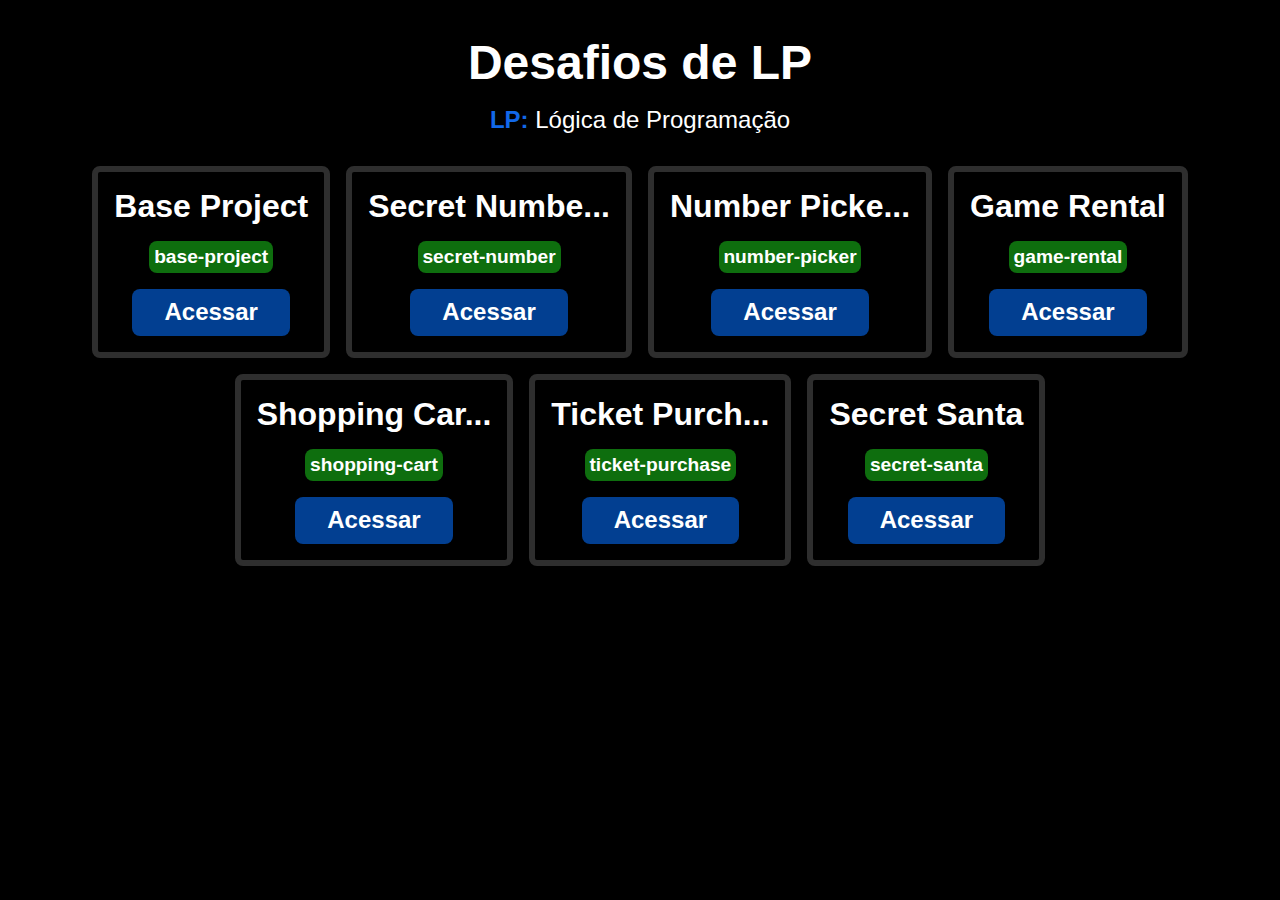
<file: index.html>
<!DOCTYPE html>
<html lang="pt-br">
<head>
    <meta charset="UTF-8">
    <meta name="viewport" content="width=device-width, initial-scale=1.0">
    <title>Página Inicial | Desafios de Lógica</title>
    <link rel="shortcut icon" href="https://i.ibb.co/WpnttgY3/logo.png" type="image/x-icon">
    <link rel="stylesheet" href="base-project/css/style.css">
    <style>
        .container__section {
            gap: 1rem;
        }

        .projects {
            padding: 1rem;
        }

        .project {
            border: 0.4rem solid var(--gray-color);
            border-radius: 0.5rem;
            padding: 1rem;
        }
    </style>
</head>
<body>
    <main class="container">
        <section class="container__section model__vertical model__center">
            <h1 class="container__title">Desafios de LP</h1>
            <p class="container__text">
                <span class="container__emphasis">LP: </span>
                Lógica de Programação
            </p>

            <div class="projects model__horizontal model__center model__break" id="project-list-element"></div>
        </section>
    </main>

    <script src="script.js" defer></script>
</body>
</html>
</file>
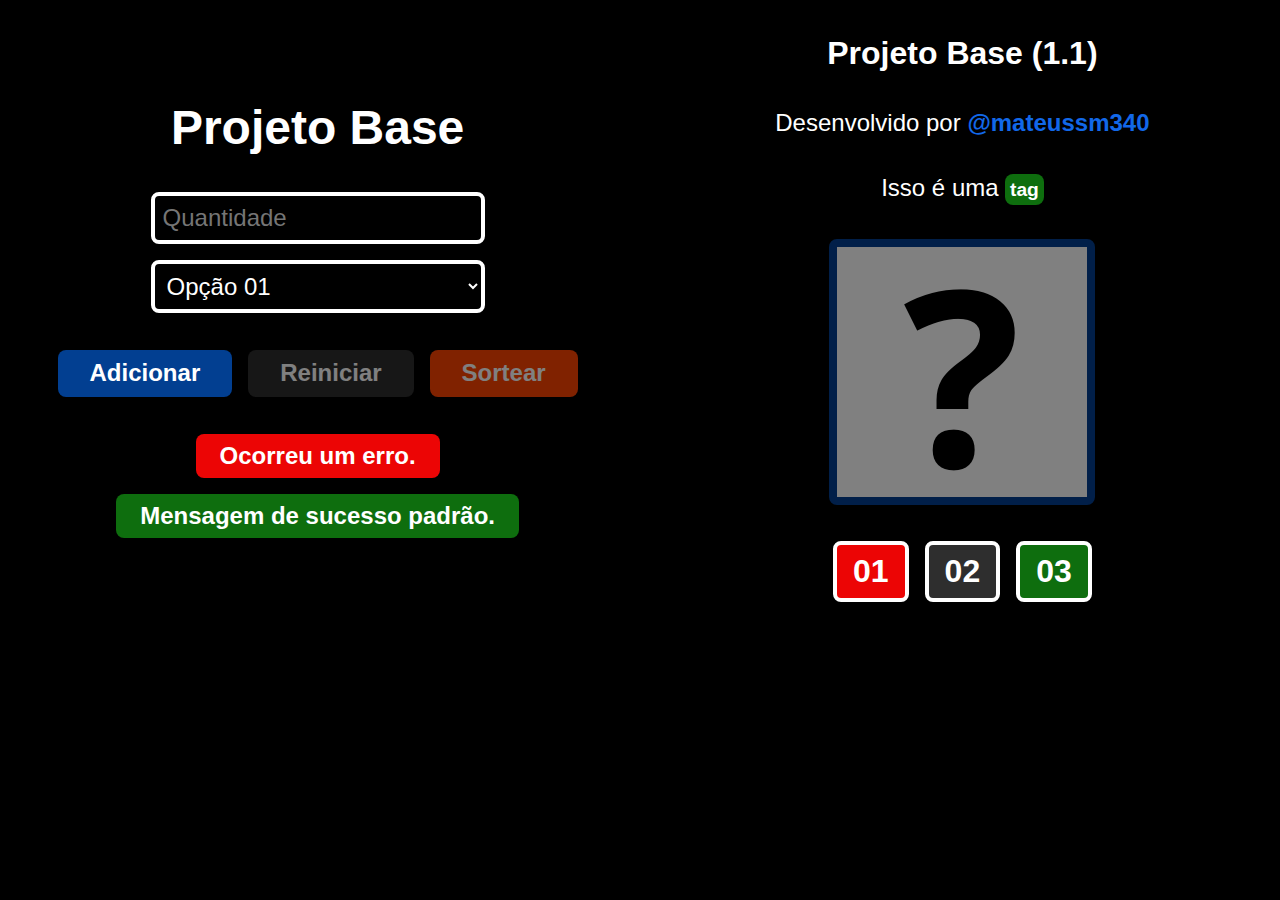
<file: base-project/index.html>
<!DOCTYPE html>
<html lang="pt-br">
<head>
    <meta charset="UTF-8">
    <meta name="viewport" content="width=device-width, initial-scale=1.0">
    <title>Projeto Base | Desafios de Lógica</title>
    <link rel="shortcut icon" href="../assets/games/logo.png" type="image/x-icon">
    <link rel="stylesheet" href="css/style.css">
</head>
<body>
    <main class="container model__horizontal model__center">
        <section class="container__section model__vertical model__center">
            <h1 class="container__title">Projeto Base</h1>

            <div class="model__vertical model__center">
                <input type="number" id="number-quantity" name="number-quantity" placeholder="Quantidade" class="container__text-box"/>

                <select id="options-list" name="options-list" class="container__text-box">
                    <option value="1">Opção 01</option>
                    <option value="2">Opção 02</option>
                </select>
            </div>

            <div class="model__horizontal model__center model__break">
                <button class="container__button model__blue-color">
                    Adicionar
                </button>
                <button class="container__button model__gray-color" disabled>
                    Reiniciar
                </button>
                <button class="container__button model__orange-color" disabled>
                    Sortear
                </button>
            </div>

            <div class="container__messages model__vertical model__center">
                <span class="container__message container__danger model__red-color">
                    Ocorreu um erro.
                </span>
                <span class="container__message container__success model__green-color">
                    Mensagem de sucesso padrão.
                </span>
            </div>
        </section>

        <section class="container__section model__vertical model__center">
            <h2 class="container__subtitle">Projeto Base (1.1)</h2>

            <p class="container__text">
                Desenvolvido por 
                <span class="container__emphasis">@mateussm340</span>
            </p>

            <p class="container__text">
                Isso é uma 
                <span class="container__tag model__green-color">tag</span>
            </p>

            <div class="model__vertical model__center">
                <img src="../assets/games/logo.png" alt="Imagem com um ponto de interrogação centralizado" class="container__image container__opacity-image"/>
            </div>

            <div class="model__horizontal model__center model__break">
                <div class="container__box model__red-color">01</div>
                <div class="container__box model__gray-color">02</div>
                <div class="container__box model__green-color">03</div>
            </div>
        </section>
    </main>
</body>
</html>
</file>
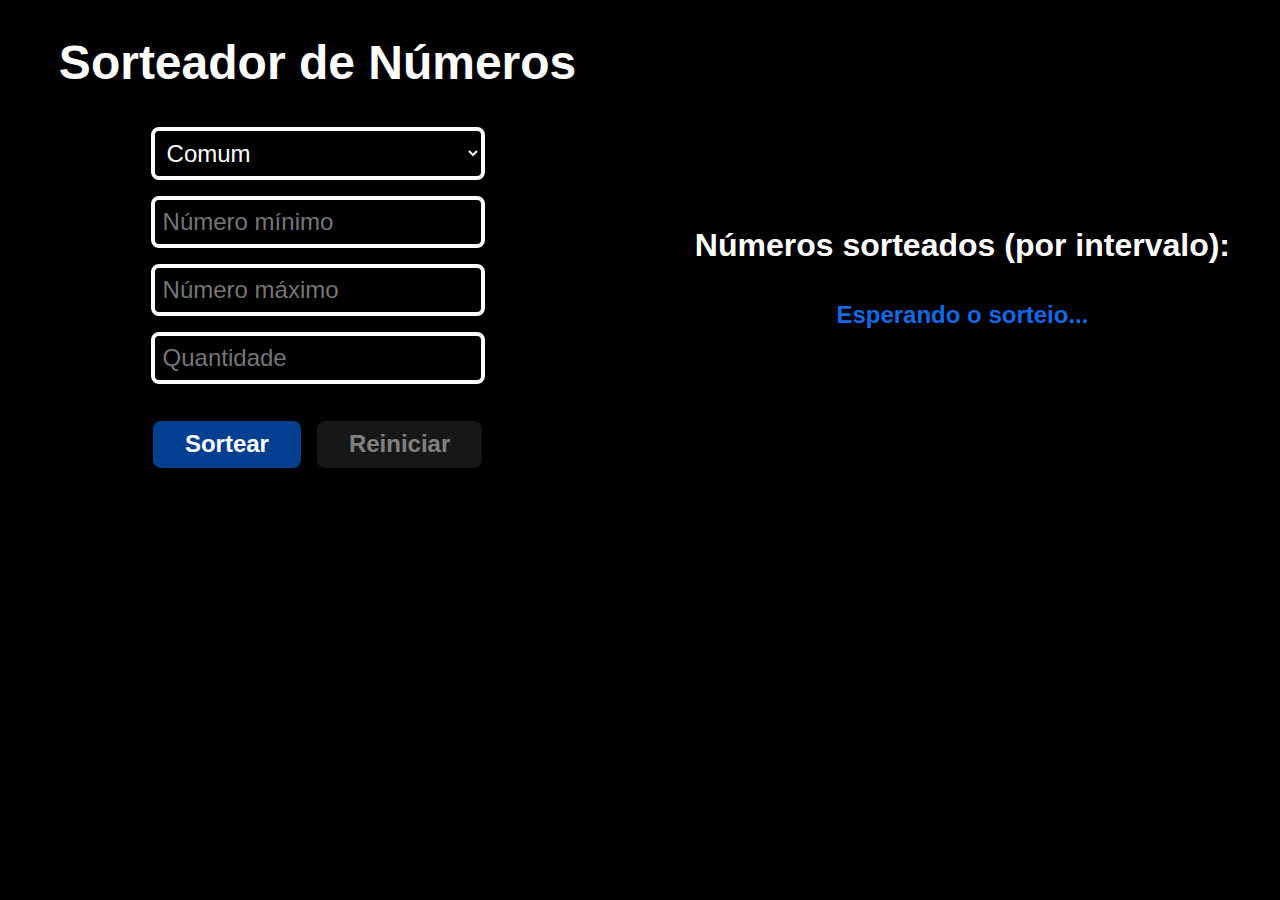
<file: number-picker/index.html>
<!DOCTYPE html>
<html lang="pt-br">
<head>
    <meta name="viewport" content="width=device-width, initial-scale=1.0">
    <meta charset="UTF-8">
    <title>Sorteador de Números | Desafios de Lógica</title>
    <link rel="shortcut icon" href="https://i.ibb.co/WpnttgY3/logo.png" type="image/x-icon">
    <link rel="stylesheet" href="../base-project/css/style.css">
</head>
<body>
    <main class="container model__horizontal model__center">
        <section class="container__section model__vertical model__center">
            <h1 class="container__title">Sorteador de Números</h1>

            <div class="model__vertical model__center">
                <select id="options-list" name="options-list" class="container__text-box">
                    <option value="1">Comum</option>
                    <option value="2">Pares</option>
                    <option value="3">Ímpares</option>
                </select>

                <div class="model__vertical model__center">
                    <input type="number" id="number-minimum" name="number-minimum" placeholder="Número mínimo" class="container__text-box"/>

                    <input type="number" id="number-maximum" name="number-maximum" placeholder="Número máximo" class="container__text-box"/>

                    <input type="number" id="number-quantity" name="number-quantity" placeholder="Quantidade" class="container__text-box"/>
                </div>
            </div>

            <div class="model__horizontal model__center model__break">
                <button onclick="drawInterval()" id="button-draw-interval" class="container__button model__blue-color">
                    Sortear
                </button>

                <button onclick="restartGame()" id="button-restart-game" class="container__button model__gray-color" disabled>
                    Reiniciar
                </button>
            </div>

            <div class="container__message model__vertical model__center" id="element-message-warning"></div>
        </section>

        <section class="container__section model__vertical model__center">
            <h2 class="container__subtitle">Números sorteados (por intervalo):</h2>

            <div class="model__horizontal model__center model__break" id="element-number-draw"></div>
        </section>
    </main>

    <script src="script.js" defer></script>
</body>
</html>
</file>
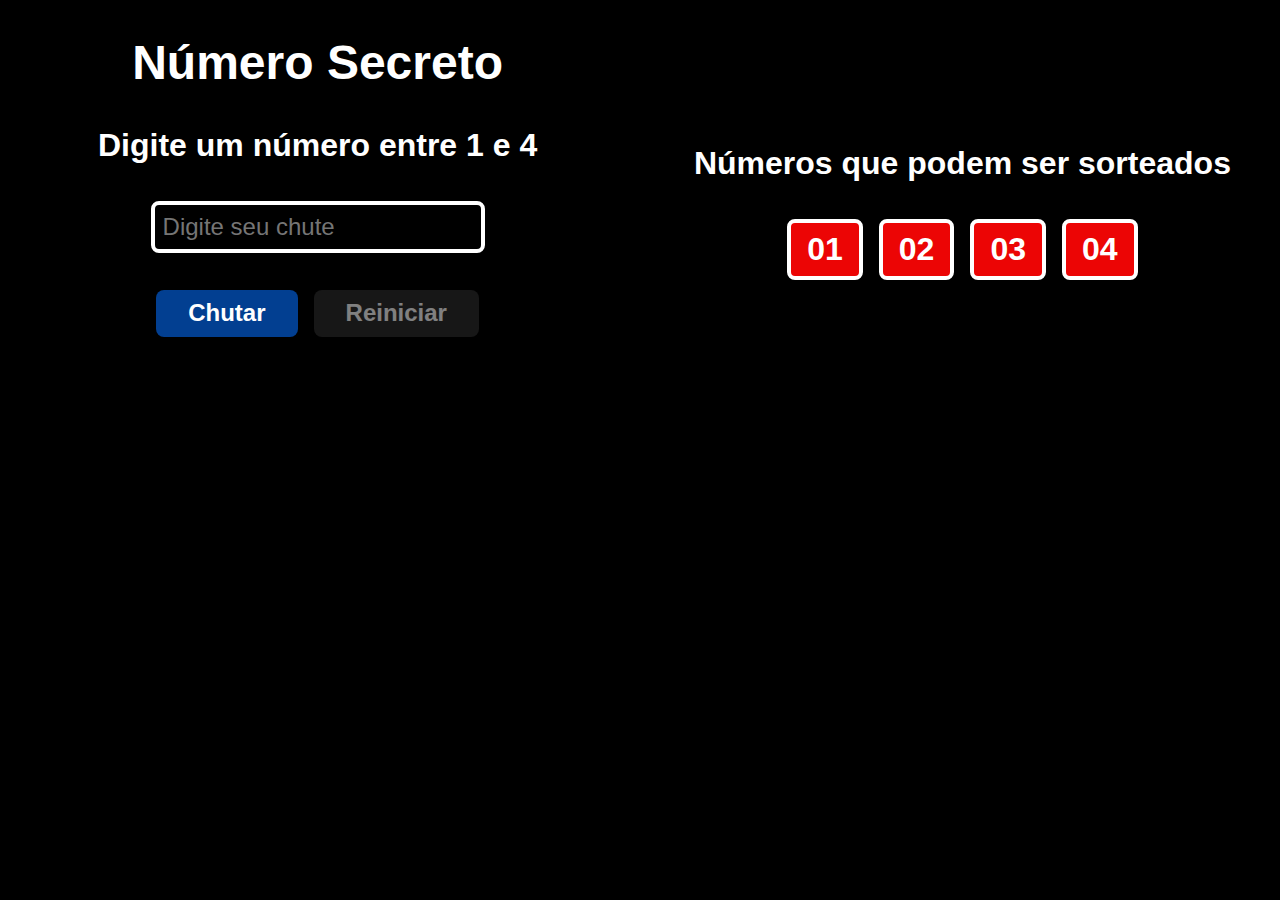
<file: secret-number/index.html>
<!DOCTYPE html>
<html lang="pt-br">
<head>
    <meta name="viewport" content="width=device-width, initial-scale=1.0">
    <meta charset="UTF-8">
    <title>Número Secreto | Desafios de Lógica</title>
    <link rel="shortcut icon" href="https://i.ibb.co/WpnttgY3/logo.png" type="image/x-icon">
    <link rel="stylesheet" href="../base-project/css/style.css">
</head>
<body>
    <main class="container model__horizontal model__center">
        <section class="container__section model__vertical model__center">
            <h1 class="container__title">Número Secreto</h1>
            <h2 class="container__subtitle">Digite um número entre 1 e 4</h2>

            <div class="model__vertical model__center">
                <input type="number" id="kick" name="kick" placeholder="Digite seu chute" class="container__text-box"/>
            </div>

            <div class="model__horizontal model__center model__break">
                <button onclick="kickNumber()" id="button-kick-number" class="container__button model__blue-color">
                    Chutar
                </button>
                <button onclick="restartGame()" id="button-restart-game" class="container__button model__gray-color" disabled>
                    Reiniciar
                </button>
            </div>

            <div class="container__message model__vertical model__center" id="element-message-notice"></div>
        </section>

        <section class="container__section model__vertical model__center">
            <h2 class="container__subtitle">Números que podem ser sorteados</h2>

            <div class="model__horizontal model__center model__break" id="element-drawn-number"></div>
        </section>
    </main>

    <script src="script.js" defer></script>
</body>
</html>
</file>
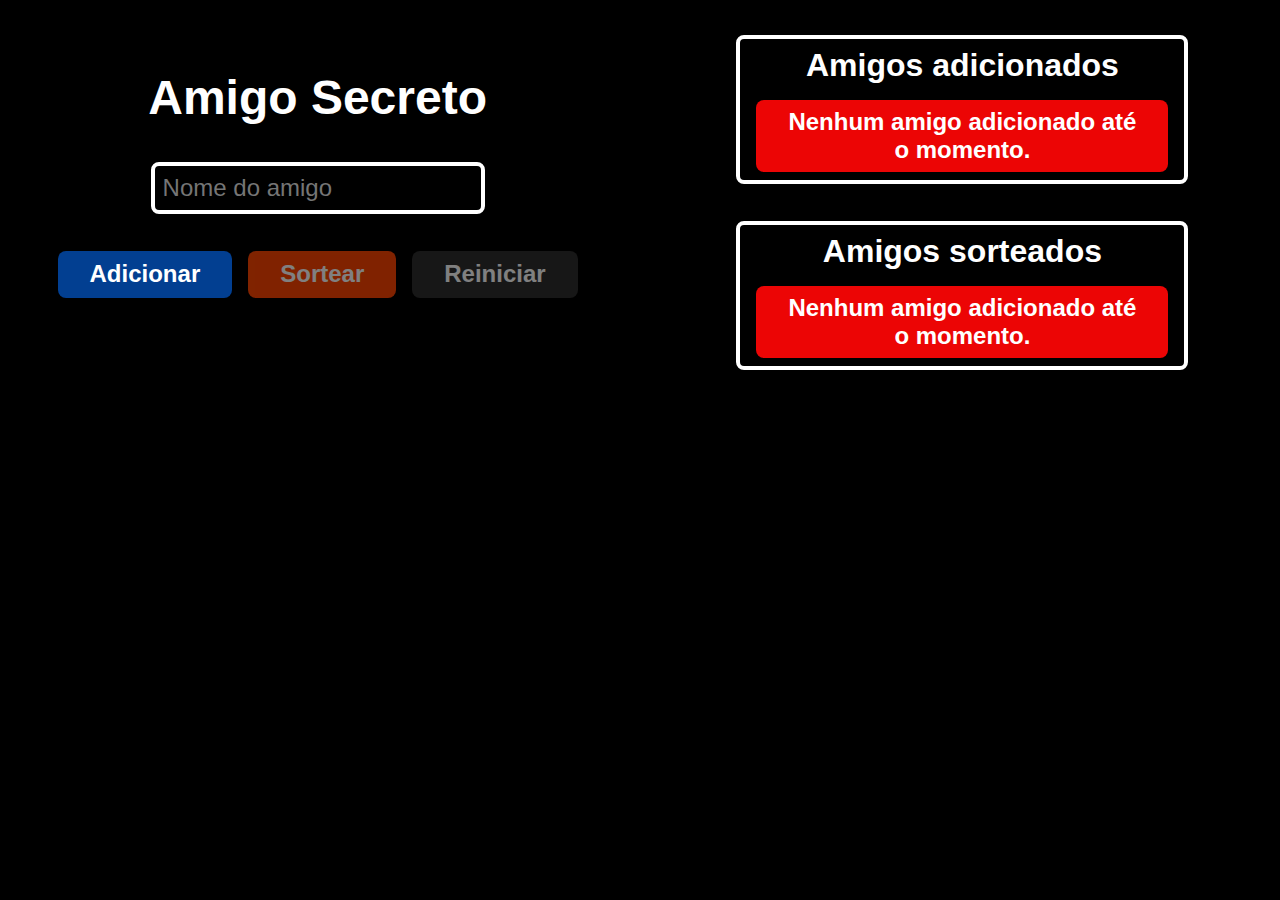
<file: secret-santa/index.html>
<!DOCTYPE html>
<html lang="pt-br">
<head>
    <meta charset="UTF-8">
    <meta name="viewport" content="width=device-width, initial-scale=1.0">
    <title>Amigo Secreto | Desafios de Lógica</title>
    <link rel="shortcut icon" href="https://i.ibb.co/WpnttgY3/logo.png" type="image/x-icon">
    <link rel="stylesheet" href="../base-project/css/style.css">
    <style>
        .container__box {
            width: 80%;
        }

        @media screen and (max-width: 587px) {
            .container__box {
                width: 100%;
            }
        }
    </style>
</head>
<body>
    <main class="container model__horizontal model__center">
        <section class="container__section model__vertical model__center">
            <h1 class="container__title">Amigo Secreto</h1>

            <div class="model__vertical model__center">
                <input type="text" id="name-friend" name="name-friend" placeholder="Nome do amigo" class="container__text-box"/>
            </div>

            <div class="model__horizontal model__center model__break">
                <button onclick="addFriend()" id="button-add-friend" class="container__button model__blue-color">
                    Adicionar
                </button>
                <button onclick="drawFriends()" id="button-draw-friends" class="container__button model__orange-color" disabled>
                    Sortear
                </button>
                <button onclick="restartGame()" id="button-restart-game" class="container__button model__gray-color" disabled>
                    Reiniciar
                </button>
            </div>

            <div class="container__messages model__vertical model__center" id="element-message-warning"></div>
        </section>

        <section class="container__section model__vertical model__center" id="element-message-section"></section>
    </main>

    <script src="script.js" defer></script>
</body>
</html>
</file>
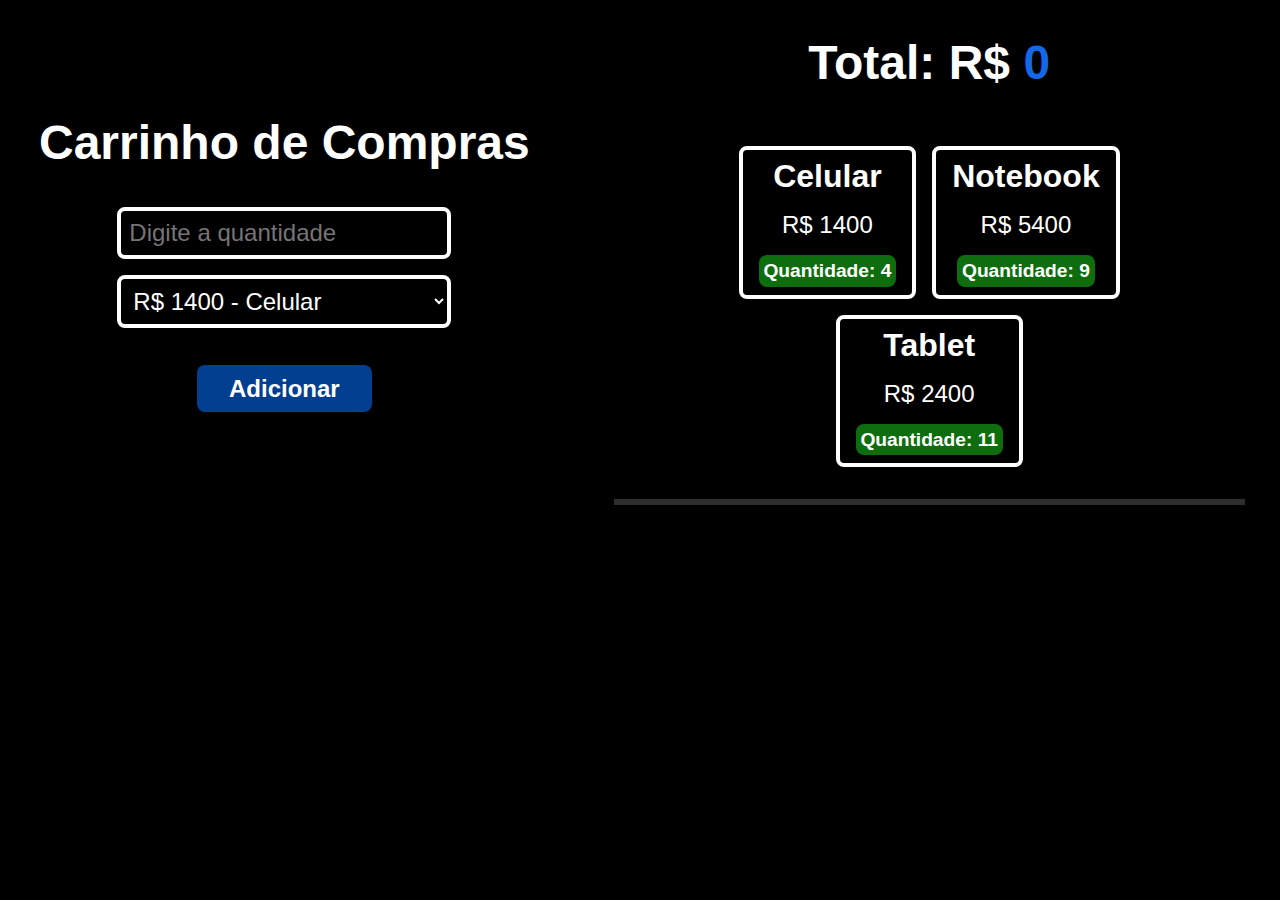
<file: shopping-cart/index.html>
<!DOCTYPE html>
<html lang="pt-br">
<head>
    <meta charset="UTF-8">
    <meta name="viewport" content="width=device-width, initial-scale=1.0">
    <title>Carrinho de Compras | Desafios de Lógica</title>
    <link rel="shortcut icon" href="https://i.ibb.co/WpnttgY3/logo.png" type="image/x-icon">
    <link rel="stylesheet" href="../base-project/css/style.css">
    <style>
        .container__section:nth-child(1) {
            width: 80%;
        }

        .container__section:nth-child(2) {
            gap: 1.5rem;
        }

        .products {
            border-bottom: 0.4rem solid #2e2e2e;
            padding: 2rem;
        }

        @media screen and (max-width: 991px) {
            .container__section:nth-child(1) {
                width: 100%;
            }

            .products {
                width: 100%;
            }
        }
    </style>
</head>
<body>
    <main class="container model__horizontal model__center">
        <section class="container__section model__vertical model__center">
            <h1 class="container__title">Carrinho de Compras</h1>

            <div class="model__vertical model__center">
                <input type="number" id="amount" name="amount" placeholder="Digite a quantidade" class="container__text-box"/>

                <select id="product" name="product" class="container__text-box"></select>
            </div>

            <div class="model__horizontal model__center model__break">
                <button onclick="addProductToShoppingCart()" id="button-add-product" class="container__button model__blue-color">
                    Adicionar
                </button>
            </div>

            <div class="container__messages model__vertical model__center" id="element-message-warning"></div>
        </section>

        <section class="container__section model__vertical model__center">
            <h2 class="container__title">
                Total: R$
                <span class="container__emphasis" id="element-price-total">0</span>
            </h2>

            <div class="products model__horizontal model__center model__break" id="element-list-product"></div>

            <div class="model__horizontal model__center model__break" id="element-product-add"></div>
        </section>
    </main>

    <script src="script.js" defer></script>
</body>
</html>
</file>
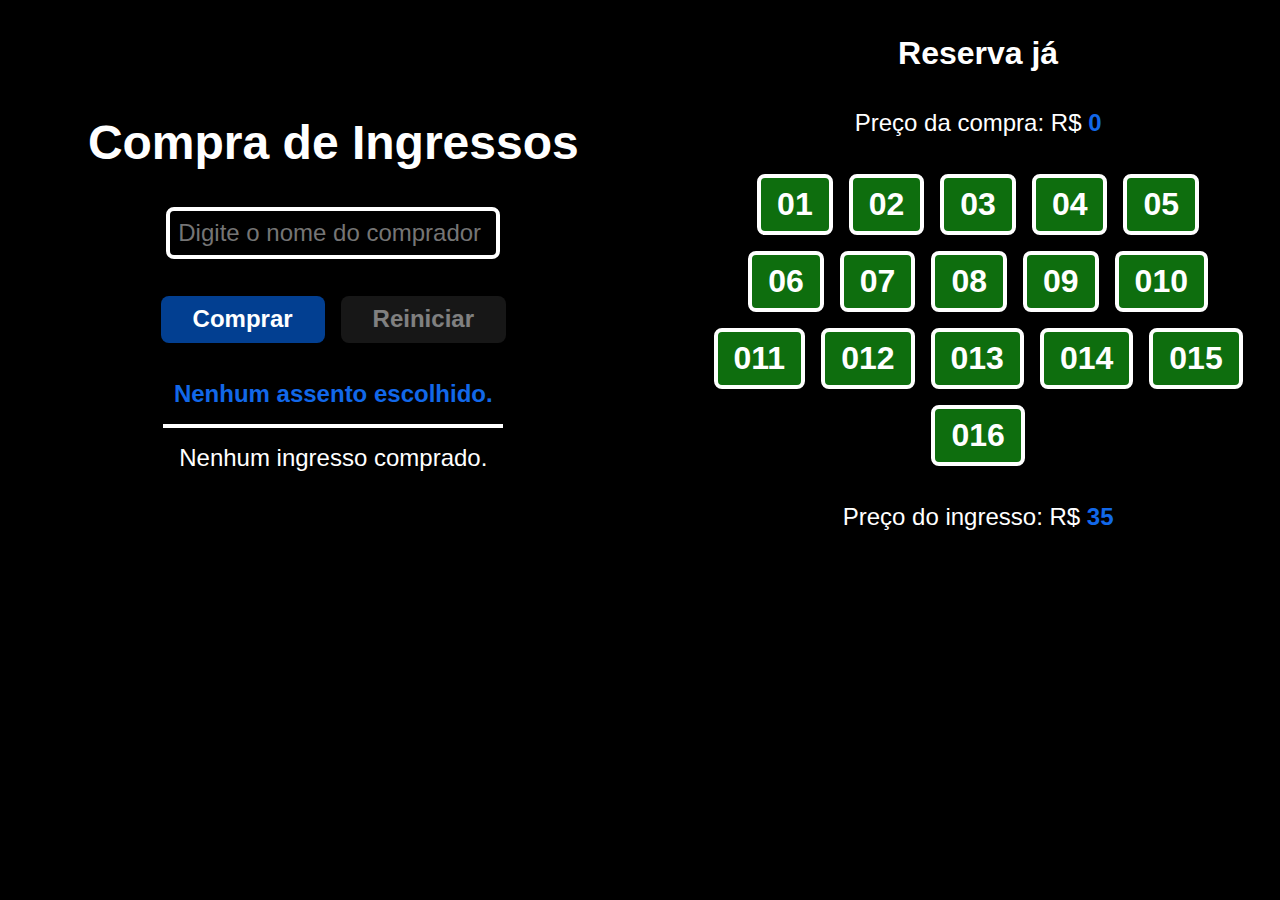
<file: ticket-purchase/index.html>
<!DOCTYPE html>
<html lang="pt-br">
<head>
    <meta charset="UTF-8">
    <meta name="viewport" content="width=device-width, initial-scale=1.0">
    <title>Compra de Ingressos | Desafios de Lógica</title>
    <link rel="shortcut icon" href="https://i.ibb.co/WpnttgY3/logo.png" type="image/x-icon">
    <link rel="stylesheet" href="../base-project/css/style.css">
    <style>
        .container__section:nth-child(2) {
            width: 90%;
        }

        #element-ticket-purchase {
            border-top: 0.3rem solid #FFFFFF;
            padding: 1rem;
        }

        .model__protected {
            background: #2e2e2e;
            opacity: 0.5;
            cursor: not-allowed;
        }
    </style>
</head>
<body>
    <main class="container model__horizontal model__center">
        <section class="container__section model__vertical model__center">
            <div class="container__messages model__vertical model__center" id="element-message-warning"></div>

            <h1 class="container__title">Compra de Ingressos</h1>

            <div class="model__vertical model__center">
                <input type="text" id="name-buyer" name="name-buyer" placeholder="Digite o nome do comprador" class="container__text-box"/>
            </div>

            <div class="model__horizontal model__center model__break">
                <button onclick="buyTicket()" id="button-buy-ticket" class="container__button model__blue-color">
                    Comprar
                </button>

                <button onclick="restartGame()" id="button-restart-game" class="container__button model__gray-color" disabled>
                    Reiniciar
                </button>
            </div>

            <div class="model__vertical model__center">
                <p class="container__text container__emphasis" id="element-chosen-chair"></p>

                <div class="model__vertical model__center container__text" id="element-ticket-purchase"></div>
            </div>
        </section>

        <section class="container__section model__vertical model__center">
            <h2 class="container__subtitle">Reserva já</h2>
            <p class="container__text">
                Preço da compra: R$ 
                <span class="container__emphasis" id="element-price-buy">0</span>
            </p>

            <div class="model__horizontal model__center model__break" id="element-available-chair"></div>

            <p class="container__text">
                Preço do ingresso: R$ 
                <span class="container__emphasis" id="element-price-ticket">25</span>
            </p>
        </section>
    </main>

    <script src="script.js" defer></script>
</body>
</html>
</file>
<file: base-project/css/style.css>
@import url('model.css');

* {
    padding: 0;
    margin: 0;
    box-sizing: border-box;
}

:root {
    --blue-color: #023f91;
    --light-blue-color: #1268e9;
    --gray-color: #2e2e2e;
    --orange-color: #ff4500;
    --red-color: #ec0505;
    --green-color: #0e6e0e;

    --background-color: #000000;
    --font-color: #FFFFFF;
    --primary-font: 'Arial';
}

body {
    background: var(--background-color);
    color: #FFFFFF;
    font-family: var(--primary-font)
}

a {
    text-decoration: none;
}

ul {
    list-style: none;
}

.container {
    padding: 0.2rem;
}

.container__section {
    gap: 2.3rem;
    padding: 2rem;
    width: 100%;
}

.container__title {
    font-size: 3rem;
    font-weight: 900;
}

.container__subtitle {
    font-size: 2rem;
    font-weight: 700;
}

.container__text {
    font-size: 1.5rem;
    font-weight: 400;
}

.container__emphasis {
    color: var(--light-blue-color);
    font-weight: bold;
}

.container__tag {
    border-radius: 0.5rem;
    font-size: 1.2rem;
    font-weight: bold;
    padding: 0.3rem;
}

.container__text-box {
    background: var(--background-color);
    border: 0.3rem solid var(--font-color);
    border-radius: 0.5rem;
    color: var(--font-color);
    font-size: 1.5rem;
    padding: 0.5rem;
    outline: none;
    width: 100%;
}

.container__button {
    color: var(--font-color);
    border: none;
    border-radius: 0.5rem;
    font-size: 1.5rem;
    font-weight: bold;
    padding: 0.6rem 2rem;
}

.container__button:disabled {
    cursor: not-allowed;
    opacity: 0.5;
}

.container__message {
    border-radius: 0.5rem;
    font-size: 1.5rem;
    font-weight: bold;
    padding: 0.5rem 1.5rem;
}

.container__danger {
    animation-name: animateSideMessage;
    animation-duration: 1s;
}

.container__image {
    border: 0.5rem solid var(--blue-color);
    border-radius: 0.5rem;
    width: 100%;
}

.container__opacity-image {
    cursor: not-allowed;
    opacity: 0.5;
}

.container__box {
    border: 0.3rem solid var(--font-color);
    border-radius: 0.5rem;
    font-size: 2rem;
    font-weight: bold;
    padding: 0.5rem 1rem;
}

@keyframes animateSideMessage {
    to {
        width: 250px;
    }

    from {
        width: 550px;
    }
}

@media screen and (max-width: 1024px) {
    .container {
        flex-direction: column;
        gap: 2rem;
    }

    .container__section:nth-child(1) {
        border-bottom: 0.5rem solid var(--gray-color);
    }
}
</file>
